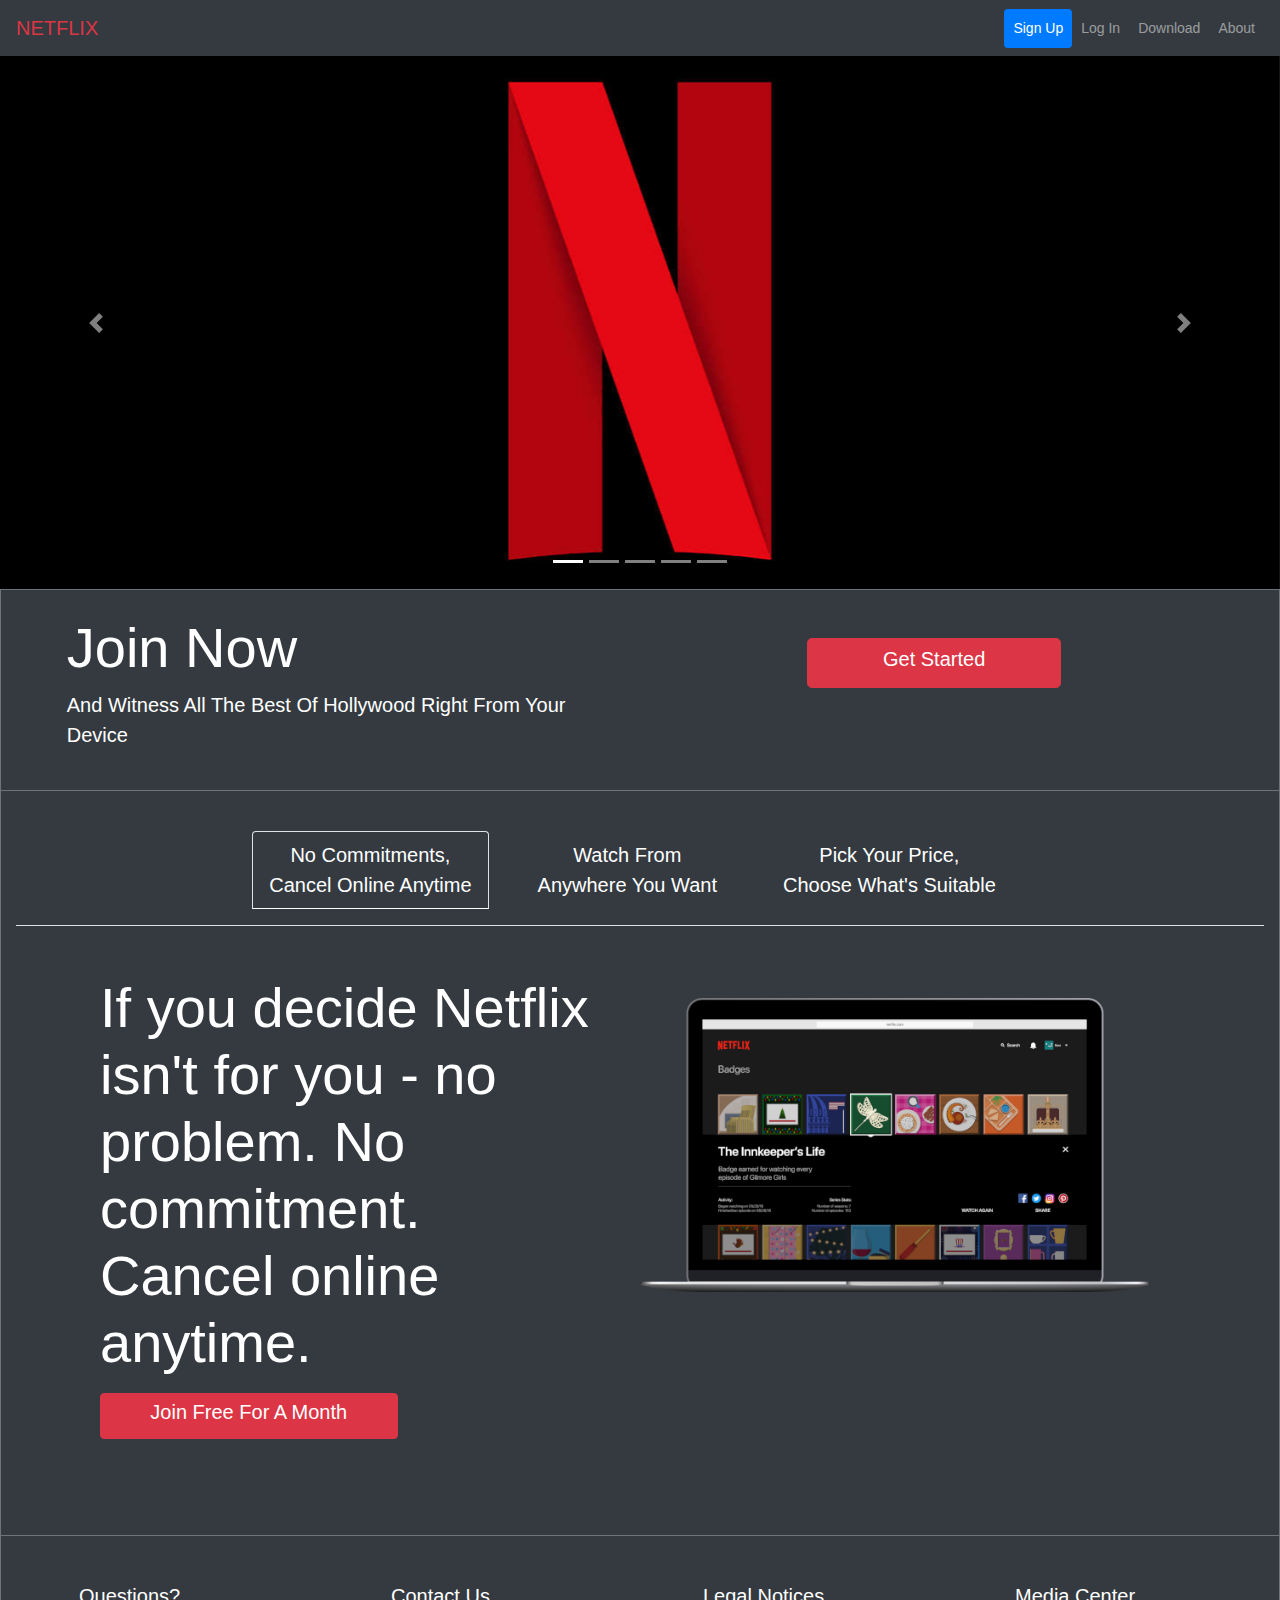
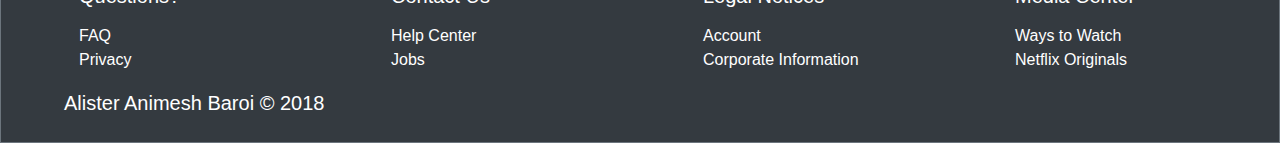
<file: index.html>
<!DOCTYPE html>
<html lang="en">

<head>
    <meta charset="UTF-8">
    <title>Document</title>
    <link rel="stylesheet" href="css/fontawesomeall.css">
    <link rel="stylesheet" href="css/bootstrap.min.css">
    <link rel="stylesheet" href="css/style.css">
</head>

<body>

    <!--  Nav Bar  -->
    <nav class="navbar navbar-expand-md bg-dark navbar-dark">
        <a href="index.html" class="navbar-brand text-danger">NETFLIX</a>
        <button class="navbar-toggler" type="button" data-toggle="collapse" data-target="#collapsibleNavbar">
        <span class="navbar-toggler-icon"></span>
        </button>
        <div class="collapse navbar-collapse" id="collapsibleNavbar">
            <ul class="navbar-nav ml-auto">
                <li class="nav-item active">
                    <a class="nav-link btn btn-primary btn-sm" role="button" href="signup.html">Sign Up</a>
                </li>
                <li class="nav-item">
                    <a class="nav-link btn btn-sm" role="button" href="login.html">Log In</a>
                </li>
                <li class="nav-item">
                    <a class="nav-link btn btn-sm" role="button" href="download.html">Download</a>
                </li>
                <li class="nav-item">
                    <a class="nav-link btn btn-sm" role="button" href="about.html">About</a>
                </li>
            </ul>
        </div>
    </nav>

    <!-- Slider Section -->
    <section>
        <div class="container-fluid">
            <div class="row">
                <div id="demo" class="carousel slide" data-ride="carousel">

                    <!-- Indicators -->
                    <ul class="carousel-indicators">
                        <li data-target="#demo" data-slide-to="0" class="active"></li>
                        <li data-target="#demo" data-slide-to="1"></li>
                        <li data-target="#demo" data-slide-to="2"></li>
                        <li data-target="#demo" data-slide-to="3"></li>
                        <li data-target="#demo" data-slide-to="4"></li>
                    </ul>

                    <!-- The slideshow -->
                    <div class="carousel-inner">
                        <div class="carousel-item active">
                            <img src="images/1.jpg" class="img-fluid" alt="Los Angeles">
                        </div>
                        <div class="carousel-item">
                            <img src="images/2.jpg" class="img-fluid" alt="Chicago">
                        </div>
                        <div class="carousel-item">
                            <img src="images/3.jpg" class="img-fluid" alt="New York">
                        </div>
                        <div class="carousel-item">
                            <img src="images/4.jpg" class="img-fluid" alt="New York">
                        </div>
                        <div class="carousel-item">
                            <img src="images/5.jpg" class="img-fluid" alt="New York">
                        </div>
                    </div>

                    <!-- Left and right controls -->
                    <a class="carousel-control-prev" href="#demo" data-slide="prev">
                        <span class="carousel-control-prev-icon"></span>
                      </a>
                    <a class="carousel-control-next" href="#demo" data-slide="next">
                        <span class="carousel-control-next-icon"></span>
                    </a>

                </div>
            </div>
        </div>
    </section>

    <!-- JOIN NOW SECTION -->
    <section>
        <div class="container-fluid">
            <div class="row border border-secondary">
                <div class="col-md-6 text-white bg-dark">
                    <br>
                    <div class="offset-md-1">
                        <h2 class="display-4">Join Now</h2>
                        <p class="lead">And Witness All The Best Of Hollywood Right From Your Device</p>
                        <br>
                    </div>
                </div>
                <div class="col-md-6 bg-dark">
                    <br>
                    <a href="signup.html" class="col-md-5 offset-md-3 btn btn-danger btn-lg mt-4" role="button">
                        <h2 class="lead">Get Started</h2>
                    </a>
                    <br>
                </div>



            </div>

        </div>
    </section>

    <!-- TAB SECTION-->
    <section>
        <div class="container-fluid bg-dark border-left border-right border-secondary">
            <br>
            <!-- Nav tabs -->
            <ul class="nav col-md-12 nav-tabs bg-block bg-dark justify-content-center">
                <li class="nav-item m-3">
                    <a class="nav-link active lead bg-dark text-white text-center" data-toggle="tab" href="#home">No Commitments,<br>Cancel Online Anytime</a>
                </li>
                <li class="nav-item m-3">
                    <a class="nav-link lead bg-dark text-white text-center" data-toggle="tab" href="#menu1">Watch From<br>Anywhere You Want</a>
                </li>
                <li class="nav-item m-3">
                    <a class="nav-link lead bg-dark text-white text-center" data-toggle="tab" href="#menu2">Pick Your Price,<br>Choose What's Suitable</a>
                </li>
            </ul>

            <!-- Tab panes -->
            <div class="tab-content text-white">

                <!--        TAB - 1         -->

                <div id="home" class="container tab-pane active">
                    <div class="row col-md-12 mt-5">
                        <br>
                        <div class="col-md-6">
                            <h2 class="display-4 lead">If you decide Netflix isn't for you - no problem. No commitment. Cancel online anytime.</h2>
                            <a href="signup.html" class="col-md-7 btn btn-danger btn-xl mt-2 mb-5" role="button">
                                <h2 class="lead">Join Free For A Month</h2>
                            </a>
                        </div>
                        <div class="col-md-6 mt-4">
                            <img src="images/6.png" class="img-fluid" alt="">
                        </div>
                    </div>
                </div>

                <!--        TAB - 2         -->

                <div id="menu1" class="container tab-pane fade">
                    <div class="row col-md-12 mt-5">
                        <br>
                        <h3 class="clo-md-7 mt-2 lead">Watch TV shows and movies anytime, anywhere — personalized for you.</h3>
                        <a href="signup.html" class="col-md-3 offset-md-2 btn btn-danger btn-xl mt-1" role="button">
                            <h2 class="lead">Join Free For A Month</h2>
                        </a>
                    </div>
                    <div class="row col-md-12 mt-5">
                        <br>
                        <div class="col-md-3 text-center mr-auto">
                            <img src="images/7.png" class="img-fluid" alt="">
                            <h2 class="lead mt-5">Watch On Your TV</h2>
                            <p>Smart TVs, PlayStation, Xbox, Chromecast, Apple TV, Blu-ray players and more.</p>
                        </div>
                        <div class="col-md-3 text-center">
                            <img src="images/8.png" class="img-fluid" alt="">
                            <h2 class="lead mt-5">Watch Or Download</h2>
                            <p>Available on phone and tablet, wherever you go.</p>
                        </div>
                        <div class="col-md-3 text-center ml-auto">
                            <img src="images/9.png" class="img-fluid" alt="">
                            <h2 class="lead mt-3">Use Any Computer</h2>
                            <p>Watch right on Netflix.com.</p>
                        </div>
                    </div>
                </div>

                <!--        TAB - 3         -->
                <div id="menu2" class="container tab-pane fade"><br>
                    <div class="row col-md-12 mt-4">
                        <br>
                        <h3 class="clo-md-12 offset-md-2 justicy-content-center mt-2 lead">Choose one plan and watch everything on Netflix.</h3>
                        <a href="signup.html" class="col-md-3 offset-md-2 btn btn-danger btn-xl mt-1 mb-5" role="button">
                            <h2 class="lead">Join Free For A Month</h2>
                        </a>
                    </div>

                    <div class="container">
                        <table class="table bg-dark table-dark table-striped">
                            <thead>
                                <tr>
                                    <th></th>
                                    <th>BASIC</th>
                                    <th class="text-center">STANDARD</th>
                                    <th class="text-center">PREMIUM</th>
                                </tr>
                            </thead>
                            <tbody>
                                <tr>
                                    <td class="text-center">Monthly Price After Free Month</td>
                                    <td>$7.99</td>
                                    <td class="text-center">$9.99</td>
                                    <td class="text-center">$11.99</td>
                                </tr>
                                <tr>
                                    <td class="text-center">4k Streaming Available</td>
                                    <td><i class="fas fa-times"></i></td>
                                    <td class="text-center"><i class="fas fa-times"></i></td>
                                    <td class="text-center"><i class="fas fa-check"></i></td>
                                </tr>
                                <tr>
                                    <td class="text-center">1080p Streaming Available</td>
                                    <td><i class="fas fa-check"></i></td>
                                    <td class="text-center"><i class="fas fa-check"></i></td>
                                    <td class="text-center"><i class="fas fa-check"></i></td>
                                </tr>
                                <tr>
                                    <td class="text-center">Number of Devices Available</td>
                                    <td>1</td>
                                    <td class="text-center">3</td>
                                    <td class="text-center">5</td>
                                </tr>
                                <tr>
                                    <td class="text-center">Unlimited Watch Time</td>
                                    <td><i class="fas fa-check"></i></td>
                                    <td class="text-center"><i class="fas fa-check"></i></td>
                                    <td class="text-center"><i class="fas fa-check"></i></td>
                                </tr>
                                <tr>
                                    <td class="text-center">Cancel Any Time</td>
                                    <td><i class="fas fa-check"></i></td>
                                    <td class="text-center"><i class="fas fa-check"></i></td>
                                    <td class="text-center"><i class="fas fa-check"></i></td>
                                </tr>
                            </tbody>
                        </table>
                    </div>
                </div>
            </div>
            <br>
            <br>
        </div>
    </section>

    <footer>
        <div class="container-fluid">
            <div class="row bg-dark border border-secondary">
                <div class="col-md-12 text-white mr-5 ml-5 mt-5">
                    <div class="d-flex">
                        <ul class="col-md-3 noli">
                            <h3 class="lead mb-3">Questions?</h3>
                            <li>FAQ</li>
                            <li>Privacy</li>
                        </ul>
                        <ul class="col-md-3 noli">
                            <h3 class="lead mb-3">Contact Us</h3>
                            <li>Help Center</li>
                            <li>Jobs</li>
                        </ul>
                        <ul class="col-md-3 noli">
                            <h3 class="lead mb-3">Legal Notices</h3>
                            <li>Account</li>
                            <li>Corporate Information</li>
                        </ul>
                        <ul class="col-md-3 noli">
                            <h3 class="lead mb-3">Media Center</h3>
                            <li>Ways to Watch</li>
                            <li>Netflix Originals</li>
                        </ul>
                    </div>
                    <a href="about.html" class="text-left text-white lead">Alister Animesh Baroi &copy; 2018</a>
                </div>
                <br>
            </div>
        </div>
    </footer>


    <script src="js/jquery-3.3.1.slim.min.js"></script>
    <script src="js/bootstrap.min.js"></script>
    <script src="js/popper.min.js"></script>
    <script src="js/all.js"></script>
</body>


</html>
</file>
<file: css/style.css>
body {
    overflow-x: hidden;
}

.BD {
    margin: 5px;
    border: 3px solid #343A40;
}

#base:hover {
    cursor: pointer;
    border: 3px solid red;
}

#stnd:hover {
    cursor: pointer;
    border: 3px solid red;
}

#prem:hover {
    cursor: pointer;
    border: 3px solid red;
}

.noli {
    list-style: none;
}

.user-image {
    margin-top: -30px;
    margin-bottom: 30px;
}

.user-image img {
    height: 75px;
    width: 100px;
}

.loginbac {
    background: url(../images/10.jpg) no-repeat;
    height: 100%;
    width: 100%;
}

.loginbac1 {
    background: url(../images/12.jpg) no-repeat;
    height: 100%;
    width: 100%;
}


#signinform {
    display: none;
}
</file>
